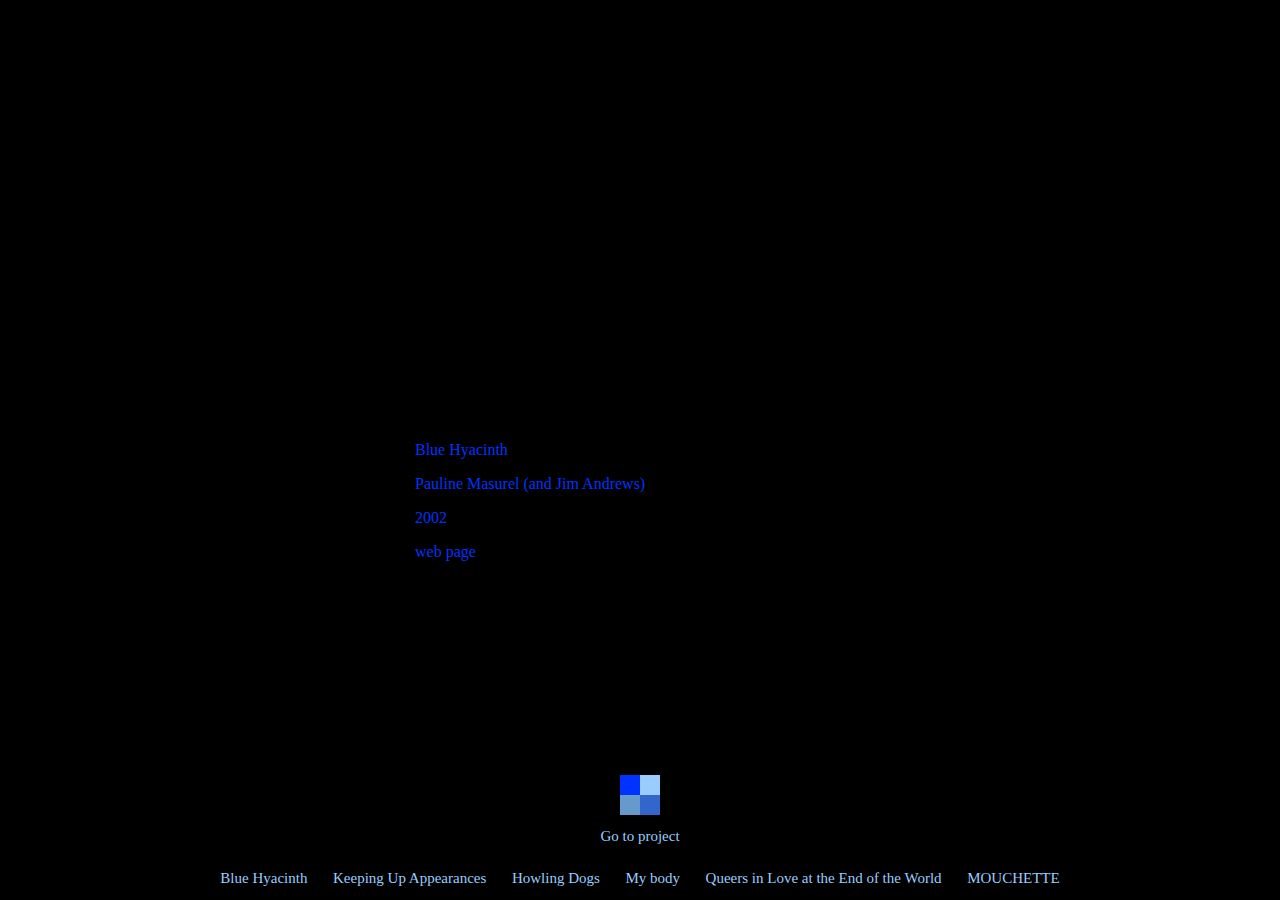
<file: bluehyacinth/index.html>
<!DOCTYPE html>
<html>

<head>
    <meta charset="UTF-8">
    <meta name="viewport" content="width=device-width, initial-scale=1, shrink-to-fit=no">
    <title>virtualDissent_hyper.txt - Blue Hyacinth</title>
    <META HTTP-EQUIV="Content-Type" CONTENT="text/html; charset=iso-8859-1">
    <META NAME="description" CONTENT="Blue Hyacinth is a JavaScript interactive poem.">
    <META NAME="keywords" CONTENT="Stir Fry, Pauline Masurel">
    <META NAME="AUTHOR" CONTENT="Jim Andrews, Pauline Masurel">

    <link rel="stylesheet" href="style.css">
</head>

<body>
    <div class="large-container">
        <div class="text-container">
            <div class="text-area" id="text1">
                <p>Blue Hyacinth</p>
                <p>Pauline Masurel (and Jim Andrews)</p>
                <p> 2002</p>
                <p>web page</p>
            </div>

            <div class="text-area" id="text2" style="display:none">
                <p> One of four poems in one of four shades of blue rests on a black background. Moving the mouse over the sentences mixes and remixes them. Hovering over any shade in the square at the bottom of the square shows each poem in full.</p>
                <p> Drawing upon the ideas of her Blue Hyacinth notebook (2001-2002), a six-month-long challenge to write about the flower every day, Masurel uses the Stir-Fry Texts framework to bring the audience into the creative process, allowing them
                    to create their own narrative plots and subplots. The focus is less on a cohesive story than on malleability, resulting in narratives that feel in between their first and last pages.</p>
            </div>

            <div class="text-area" id="text3" style="display:none">
                <p>
                    Pauline Masurel is a gardener and fiction writer based in the United Kingdom who focuses on short, episodic, and fragmented writing forms that manifest in out-of-the-way places. Solo and collaborative writings, in print, online, audio, and performative
                    mediums demonstrate an enjoyment of exploring marginal and novel spaces to create and distribute writing. While Masurel is currently taking a break from writing and performing, her written works can be found through unfurling.net.
                </p>

            </div>

            <div class="text-area" id="text4" style="display:none">
                <p> Jim Andrews is a writer, poet, programmer, visual and audio artist, and essayist. He publishes vispo.com, a synthesis of various interactive arts and media. In 1999, he started Stir Fry Texts, creating a new multimedia form, the stir fry,
                    which consists of a JavaScript code engine that manipulates pieces of HTML code to reconstruct text, image, or audio. In the process, the stir fry code provides the piece with a slightly defensive, unpredictable character that defines
                    its inevitably generative, experimental nature.
                </p>
            </div>
        </div>

        <div id="square-container">
            <table border="0" cellpadding="0" cellspacing="0">
                <tr valign="top" width="40" height="20">
                    <!-- square 1 -->
                    <td id="hover1" onmouseover="showThis()" width="20" height="20" bgcolor="#0033FF" align="center"> <a href="#"><span class="B">M</span></a></td>

                    <!-- square 2 -->
                    <td onmouseover="showThis2()" width="20" height="20" bgcolor="#99CCFF" align="center"> <a href="#"><span class="L">M</span></a>
                    </td>
                    <!--  -->
                </tr>
                <tr height="20">
                    <!-- square 3 -->
                    <td onmouseover="showThis3()" width="20" height="20" bgcolor="#6699CC" align="center">
                        <a href="#"><span class="U">M</span></a>
                    </td>

                    <td onmouseover="showThis4()" width="20" height="20" bgcolor="#3366CC" align="center">
                        <a href="#"><span class="E">M</span></a>
                    </td>
                </tr>
            </table>
        </div>

        <a class="project-link" id="current-project" style="display:block" href="http://vispo.com/StirFryTexts/bluehyacinth3.html#" target="_blank">Go to project</a>

        <footer>
            <a class="project-link" style="display:block" href="../bluehyacinth/index.html">Blue Hyacinth</a>
            <a class="project-link" style="display:block" href="../keeping_up_appearances/index.html">Keeping Up Appearances</a>
            <a class="project-link" style="display:block" href="../howling_dogs/index.html">Howling Dogs</a>
            <a class="project-link" style="display:block" href="../mybody/index.html">My body</a>
            <a class="project-link" style="display:block" href="../queers/index.html">Queers in Love at the End of the World</a>
            <a class="project-link" style="display:block" href="../mouchette/index.html">MOUCHETTE</a>
        </footer>
    </div>
    <script src="script.js"></script>
</body>

</html>
</file>
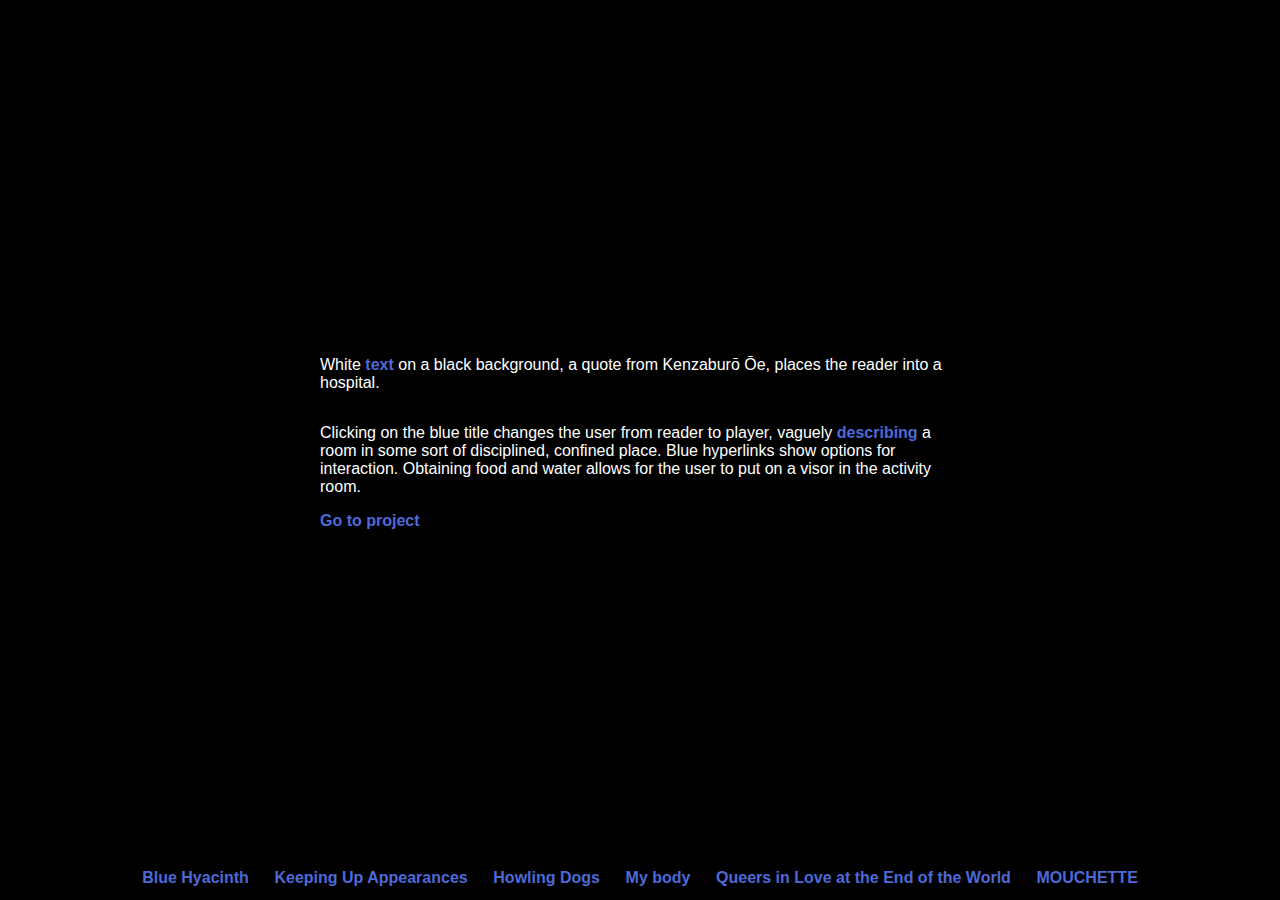
<file: howling_dogs/index.html>
<!DOCTYPE html>
<html>

<head>
    <meta charset="UTF-8">
    <meta name="viewport" content="width=device-width, initial-scale=1, shrink-to-fit=no">
    <title>virtualDissent_hyper.txt - Howling Dogs</title>
    <link rel="stylesheet" href="style.css">
</head>

<body>
    <div class="large-container">
        <div class="text-container">
            <p> White <a href="about.html">text</a> on a black background, a quote from Kenzaburō Ōe, places the reader into a hospital. </p>
            <p>Clicking on the blue title changes the user from reader to player, vaguely <a href="description.html">describing</a> a room in some sort of disciplined, confined place. Blue hyperlinks show options for interaction. Obtaining food and water
                allows for the user to put on a visor in the activity room. </p>
            <a href="http://slimedaughter.com/games/twine/howlingdogs/" target="_blank">Go to project</a>
        </div>
        <footer>
            <a class="project-link" style="display:block" href="../bluehyacinth/index.html">Blue Hyacinth</a>
            <a class="project-link" style="display:block" href="../keeping_up_appearances/index.html">Keeping Up Appearances</a>
            <a class="project-link" style="display:block" href="../howling_dogs/index.html">Howling Dogs</a>
            <a class="project-link" style="display:block" href="../mybody/index.html">My body</a>
            <a class="project-link" style="display:block" href="../queers/index.html">Queers in Love at the End of the World</a>
            <a class="project-link" style="display:block" href="../mouchette/index.html">MOUCHETTE</a>
        </footer>
    </div>
</body>

</html>
</file>
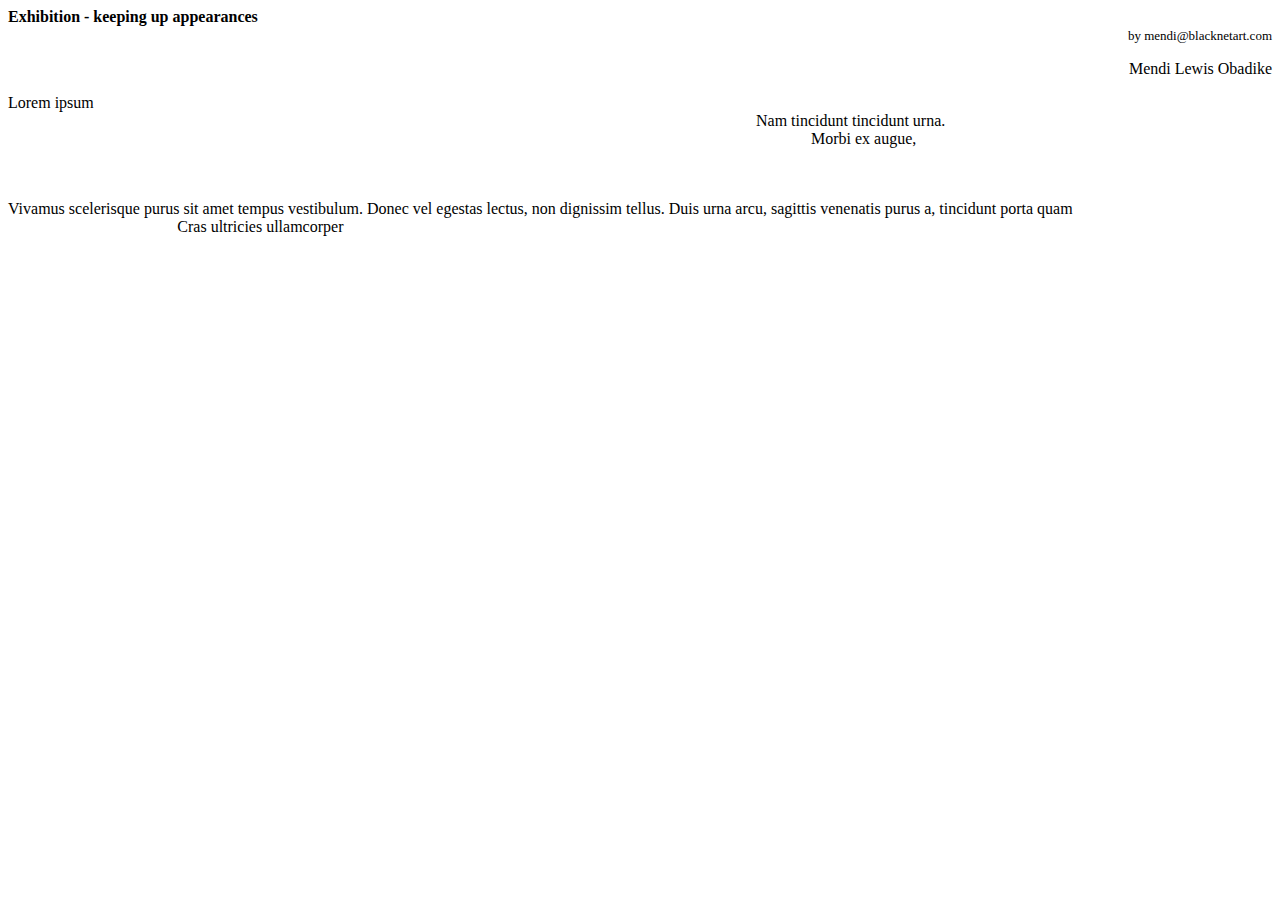
<file: Keeping up appearances/index.html>
<!DOCTYPE html>

<head>
    <title>Exhibition - Keeping Up Appearances</title>
    <meta charset="utf-8">
    <meta name="viewport" content="width=device-width, initial-scale=1.0">
    <link rel="stylesheet" href="style.css">
</head>

<BODY FONT FACE="Times New Roman,Times" BGcolor=white font color=black link=white alink=pink vlink=white>
    <B>Exhibition - keeping up appearances</B>
    <DIV ALIGN=right>
        <FONT SIZE=-1 COLOR="#000000">
            by mendi@blacknetart.com</a>
            <P>
                <A HREF="mailto:mendi@blacknetart.com">
                    <FONT SIZE="3" COLOR="#000000">Mendi Lewis Obadike
                        <BR>
                    </font>
                </a>

        </FONT>
    </DIV>
    <TT></TT>
    <P>
        Lorem ipsum
        <A HREF="#">dolor sit amet, consectetur adipiscing elit. Integer iaculis enim vel nunc imperdiet fermentum. Sed sit amet efficitur erat, id pharetra nulla. Donec et iaculis ligula, vel dictum enim. Aliquam sapien sem, efficitur a nunc ut, sollicitudin ornare odio. Aenean sagittis nibh condimentum sapien eleifend, </A>Nam tincidunt tincidunt urna.
        <A HREF="#">Nulla non urna porta, ultricies leo at, accumsan eros. Aenean non massa nulla. Mauris et cursus neque, ut vestibulum nibh. Mauris et purus nec ante semper venenatis. Fusce
        </A>Morbi ex augue,
        <A HREF="#">luctus dignissim urna sit amet, ultricies tincidunt ligula. Duis porta lorem a vehicula venenatis. Donec et augue ut velit tincidunt mattis Sed efficitur eros eu nunc ultrices, vitae fermentum lorem elementum. Maecenas tristique, sem quis egestas ultrices, orci velit ultrices magna,</A>
    </p>
    <p>
        Vivamus scelerisque purus sit amet tempus vestibulum. Donec vel egestas lectus, non dignissim tellus. Duis urna arcu, sagittis venenatis purus a, tincidunt porta quam
        <A HREF="#">Aliquam elementum imperdiet leo quis facilisis</A>Cras ultricies ullamcorper
        <A HREF="#">elementum. Sed nec eleifend nulla. Duis lobortis eros felis, sit amet porttitor augue venenatis at. Proin ultricies lobortis velit sed pellentesque. Donec nibh eros, ultricies et quam id, dictum porta erat. Ut sagittis quam quis risus ullamcorper aliquet. </A>
    </p>
</body>
</file>
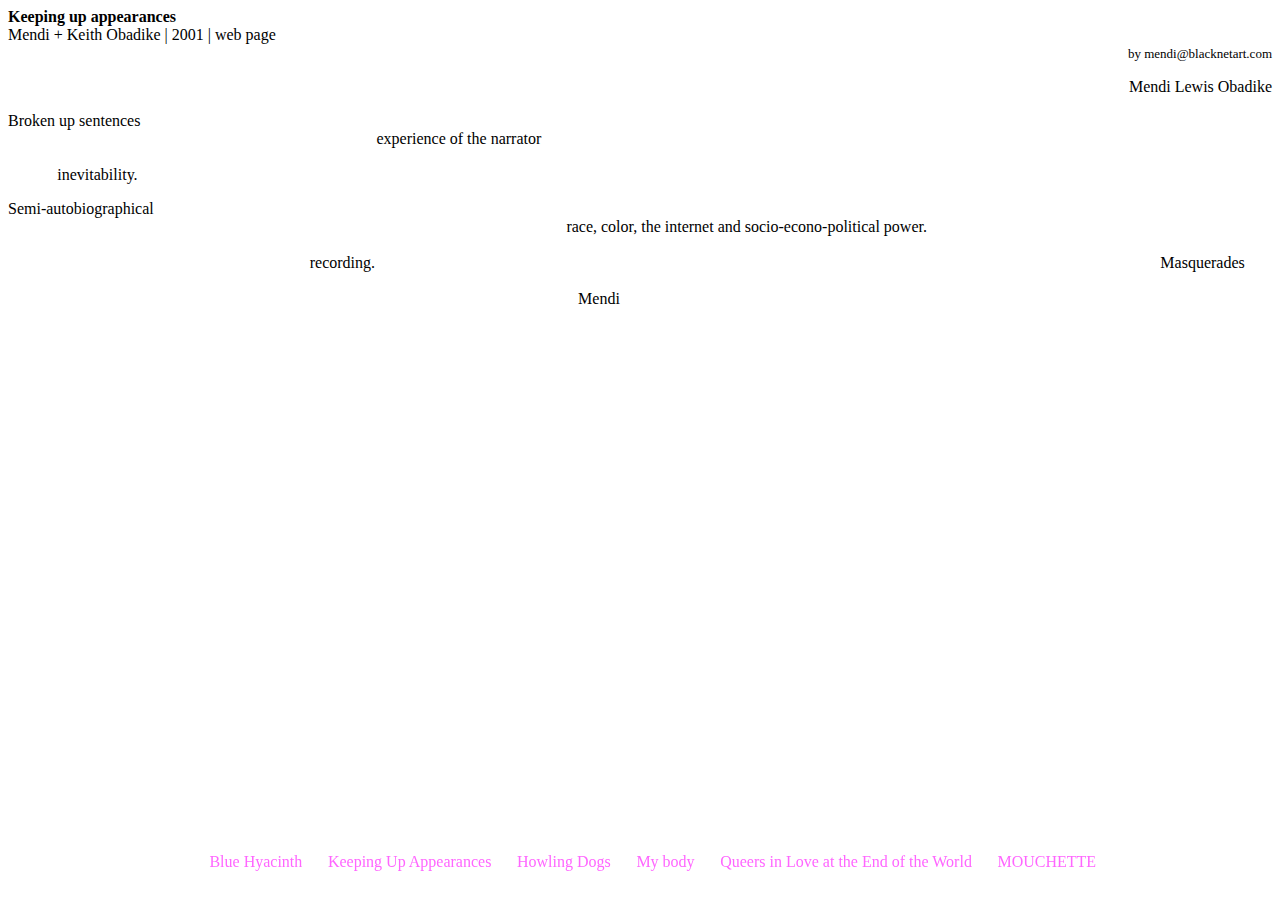
<file: keeping_up_appearances/index.html>
<!DOCTYPE html>

<head>
    <title>virtualDissent_hyper.txt - Keeping Up Appearances</title>
    <meta charset="utf-8">
    <meta name="viewport" content="width=device-width, initial-scale=1.0">
    <link rel="stylesheet" href="style.css">
</head>

<BODY FONT FACE="Times New Roman,Times" BGcolor=white font color=black link=white alink=pink vlink=white>
    <B>Keeping up appearances</B><br> Mendi + Keith Obadike | 2001 | web page
    <DIV ALIGN=right>
        <FONT SIZE=-1 COLOR="#000000">
            by mendi@blacknetart.com</a>
            <P>
                <A HREF="mailto:mendi@blacknetart.com">
                    <FONT SIZE="3" COLOR="#000000">Mendi Lewis Obadike
                        <BR>
                    </font>
                </a>

        </FONT>
    </DIV>
    <TT></TT>
    <div class="container">
        <P>
            Broken up sentences
            <A target="_blank" HREF="http://archive.rhizome.org/artbase/2864/keepingupappearances.html">in black text on a white background describe a relationship between a young woman and a mentor. As the mouse hovers over the areas between the black text, lavender text fills in the gaps. This text reveals the otherwise-obscured</a> experience of the narrator
            <A target="_blank" HREF="http://archive.rhizome.org/artbase/2864/keepingupappearances.html">, the subtext of interaction, of her feeling pressured by the sexually predatory mentor. It conveys the often-silenced voices of women, showing what is obscured by the gendered norms of interaction and the public narratives of female roles. The user cannot interact to change the narrative, signifying its current</A> inevitability.
        </p>
        <p>
            Semi-autobiographical
            <A target="_blank" HREF="http://archive.rhizome.org/artbase/2864/keepingupappearances.html">l, this piece emerged as part of a series of Mendi + Keith’s works called Black.Net.Art Actions, which also included Blackness for Sale (2001), The Interaction of Coloreds (2002), and The Pink of Stealth (2003). These pieces explored the relationship between</A>race, color, the internet and socio-econo-political power.
            <A target="_blank" HREF="http://archive.rhizome.org/artbase/2864/keepingupappearances.html">Aside from net art, Mendi + Keith, a married Igno Nigerian American artistic duo, have primarily worked on sound and intermedia art, interrogating American culture, especially its racial foundations and expressions, and exploring issues of identity through performance, installation, and </A> recording.
            <A target="_blank" HREF="http://archive.rhizome.org/artbase/2864/keepingupappearances.html">Their ongoing series include American Suites (2006), Praise Songs & Installations (2000), Numbers Series (2015), Opera</A> Masquerades
            <A target="_blank" HREF="http://archive.rhizome.org/artbase/2864/keepingupappearances.html"> (2015), Spirituals (2016), and NavWrks (2017). Each has also authored numerous publications on their work. Kieth Obadike currently works as a professor in the College of Arts and Communications at William Paterson University and as digital media editor at Obsidian. </a>Mendi
            <A target="_blank" HREF="http://archive.rhizome.org/artbase/2864/keepingupappearances.html">Obadike works as associate professor in the Department of Humanities and Media Studies at Pratt Institute. Both are art advisors to the times Square Alliance and The Vera List Center for Art and Politics. </A>
        </p>
    </div>
    <footer id="footer">
        <a class="project-link" style="display:block" href="../bluehyacinth/index.html">Blue Hyacinth</a>
        <a class="project-link" style="display:block" href="../keeping_up_appearances/index.html">Keeping Up Appearances</a>
        <a class="project-link" style="display:block" href="../howling_dogs/index.html">Howling Dogs</a>
        <a class="project-link" style="display:block" href="../mybody/index.html">My body</a>
        <a class="project-link" style="display:block" href="../queers/index.html">Queers in Love at the End of the World</a>
        <a class="project-link" style="display:block" href="../mouchette/index.html">MOUCHETTE</a>
    </footer>
</body>
</file>
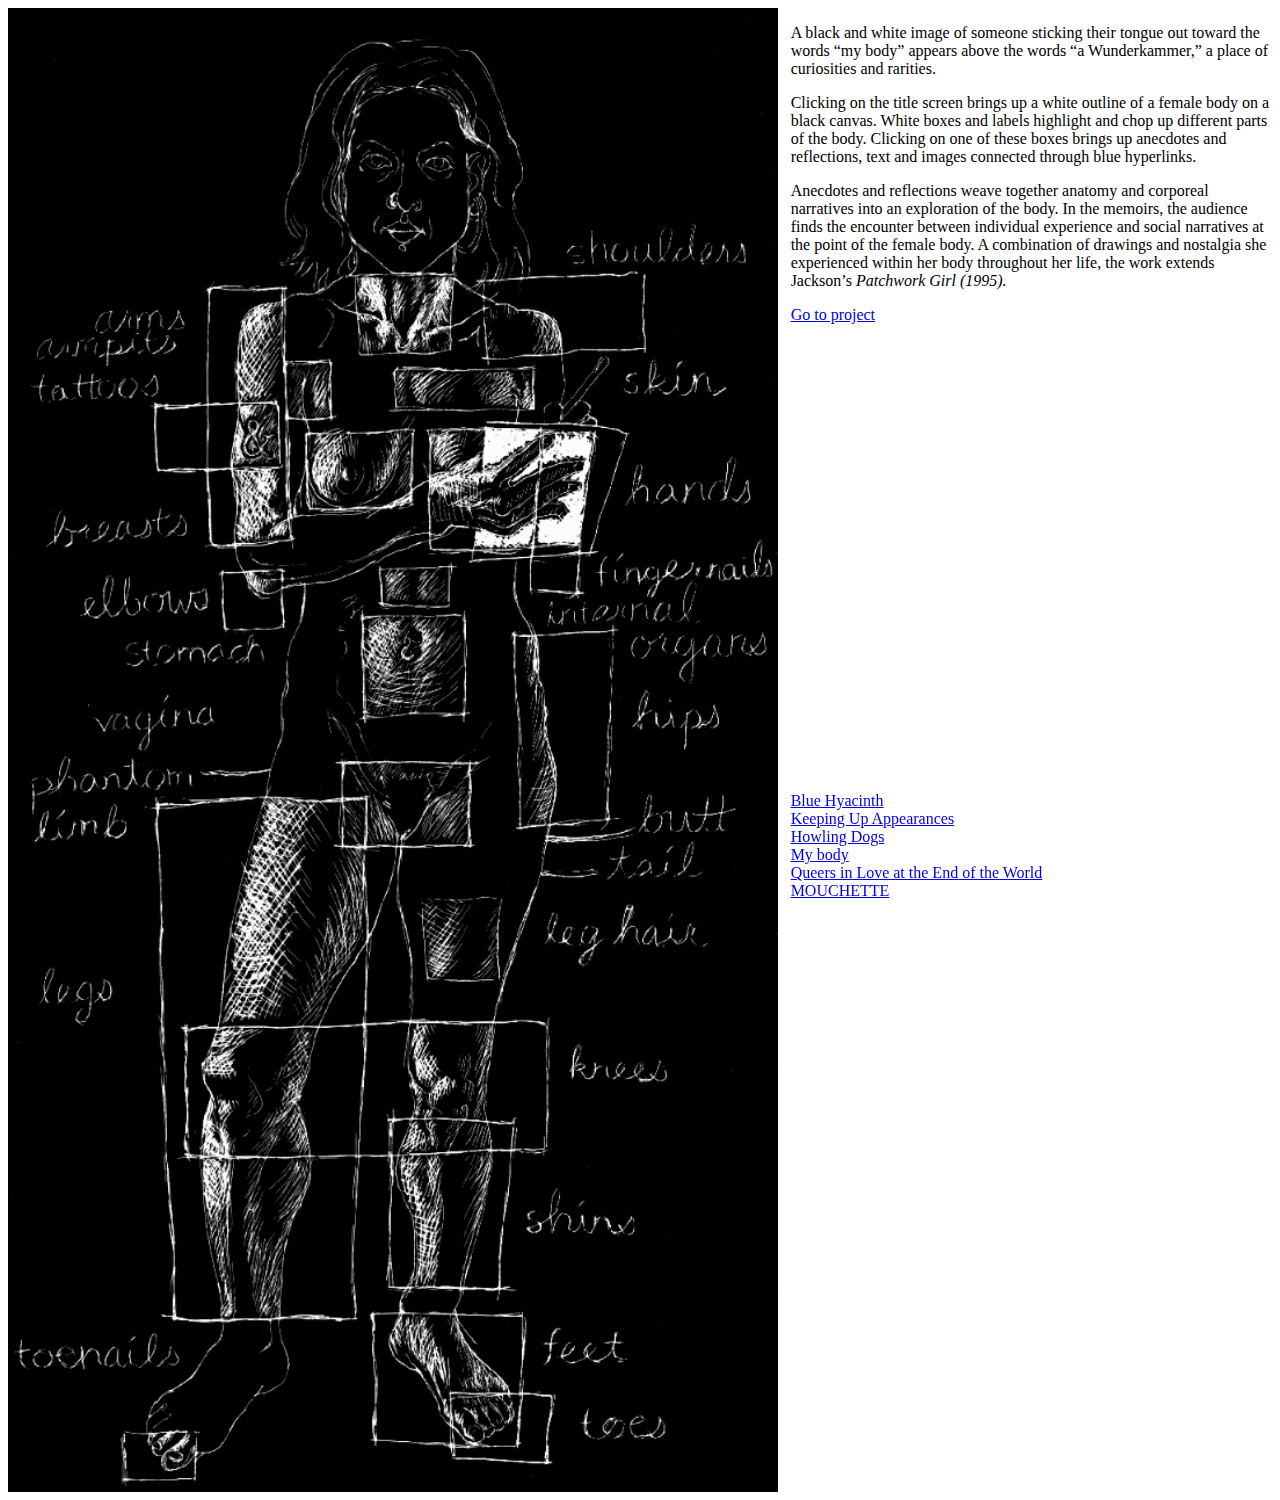
<file: mybody/index.html>
<!DOCTYPE html PUBLIC "-//W3C//DTD XHTML 1.0 Transitional//EN"
    "http://www.w3.org/TR/xhtml1/DTD/xhtml1-transitional.dtd">
<html xmlns="http://www.w3.org/1999/xhtml">

<head>
    <title>virtualDissent_hyper.txt - My Body</title>
    <!-- <meta http-equiv="content-type" content="text/html; charset=iso-8859-1" /> -->
    <meta charset="utf-8">
    <link rel="stylesheet" href="style.css">
</head>

<body bgcolor="#FFFFFF">
    <div class="large-container">
        <img src="whole_body.gif" width="770" height="1484" usemap="#body" border="0" /> <map name="body" id="body">
        <area onmouseover="showThis()" shape="rect" coords="332,28,467,85"/>
        <area shape="rect" coords="276,356,323,412" href="armpits.html" />
        <area onmouseover="showThis2()" shape="rect" coords="201,280,276,395"/>
        <area onmouseover="showThis3()" shape="rect" coords="197,462,281,535"/>
        <area onmouseover="showThis()"shape="rect" coords="333,86,470,121"/>
        <area onmouseover="showThis2()"shape="rect" coords="296,425,403,496"/>
        <area onmouseover="showThis3()"shape="rect" coords="621,772,732,831" />
        <area onmouseover="showThis()"shape="rect" coords="72,294,180,326"/>
        <area onmouseover="showThis2()"shape="rect" coords="23,326,175,356" />
        <area onmouseover="showThis3()"shape="rect" coords="36,504,188,545"  />
        <area onmouseover="showThis()"shape="rect" coords="456,145,481,210"  />
        <area onmouseover="showThis2()"shape="rect" coords="72,559,278,621"  />
        <area onmouseover="showThis3()"shape="rect" coords="341,125,456,142"  />
        <area onmouseover="showThis()"shape="rect" coords="343,144,455,152"/>
        <area onmouseover="showThis2()"shape="rect" coords="346,154,450,166" />
        <area onmouseover="showThis3()"shape="rect" coords="359,1310,618,1385"  />
        <area onmouseover="showThis()"shape="rect" coords="588,551,763,579"  />
        <area onmouseover="showThis2()"shape="rect" coords="529,422,572,538" />
        <area shape="rect" coords="615,454,746,500"/>
        <area onmouseover="showThis()"shape="rect" coords="421,422,528,543"/>
        <area onmouseover="showThis2()"shape="rect" coords="618,679,723,732"/>
        <area onmouseover="showThis3()"shape="rect" coords="507,628,601,816"/>
        <area onmouseover="showThis()"shape="rect" coords="528,900,700,956"/>
        <area onmouseover="showThis2()"shape="rect" coords="413,894,492,972" />
        <area onmouseover="showThis3()"shape="rect" coords="367,210,421,235" />
        <area onmouseover="showThis()"shape="rect" coords="378,176,417,207"  />
        <area onmouseover="showThis2()"shape="rect" coords="510,1183,630,1237" />
        <area onmouseover="showThis3()"shape="rect" coords="380,1117,496,1283" />
        <area onmouseover="showThis3()"shape="rect" coords="163,1148,343,1309" />
        <area onmouseover="showThis()"shape="rect" coords="150,800,229,836"  />
        <area onmouseover="showThis2()"shape="rect" coords="150,800,360,995"  />
        <area onmouseover="showThis3()"shape="rect" coords="24,953,131,1005"  />
        <area onmouseover="showThis()"shape="rect" coords="550,217,743,263"  />
        <area onmouseover="showThis2()"shape="rect" coords="470,272,633,346"  />
        <area onmouseover="showThis3()"shape="rect" coords="347,268,443,345"  />
        <area onmouseover="showThis()"shape="rect" coords="387,360,526,404"  />
        <area onmouseover="showThis2()"shape="rect" coords="148,399,269,459"  />
        <area onmouseover="showThis3()"shape="rect" coords="373,561,442,601"  />
        <area onmouseover="showThis()"shape="rect" coords="550,1032,669,1095" />
        <area onmouseover="showThis2()"shape="rect" coords="359,1019,538,1111" />
        <area onmouseover="showThis3()"shape="rect" coords="174,1018,345,1145" />
        <area onmouseover="showThis()"shape="rect" coords="336,756,464,833"  />
        <area onmouseover="showThis2()"shape="rect" coords="69,684,209,726"  />
        <area onmouseover="showThis3()"shape="rect" coords="107,624,262,663" />
        <area onmouseover="showThis()"shape="rect" coords="351,609,457,706" />
        <area onmouseover="showThis2()"shape="rect" coords="446,1392,538,1450" />
        <area onmouseover="showThis()"shape="rect" coords="570,1394,659,1441" />
        <area onmouseover="showThis3()"shape="rect" coords="112,1426,189,1466" />
        <area onmouseover="showThis()"shape="rect" coords="25,1326,169,1358"  />
        <area onmouseover="showThis()"shape="default" />
    </map>

        <div class="text-container">
            <div id="text1">
                <p> A black and white image of someone sticking their tongue out toward the words “my body” appears above the words “a Wunderkammer,” a place of curiosities and rarities. </p>
                <p>Clicking on the title screen brings up a white outline of a female body on a black canvas. White boxes and labels highlight and chop up different parts of the body. Clicking on one of these boxes brings up anecdotes and reflections, text
                    and images connected through blue hyperlinks. </p>
                <p>Anecdotes and reflections weave together anatomy and corporeal narratives into an exploration of the body. In the memoirs, the audience finds the encounter between individual experience and social narratives at the point of the female
                    body. A combination of drawings and nostalgia she experienced within her body throughout her life, the work extends Jackson’s <i>Patchwork Girl (1995).</i> </p>
            </div>
            <div id="text2" style="display:none">
                <p> Shelly Jackson | 1997 | hypertext </p>
            </div>
            <div id="text3" style="display:none">
                <p>Shelly Jackson was born in the Philippines, but grew up in Berkeley California. Jackson grew up immersed in fiction through her parent’s bookshop, and her love of drawing the human form and narrative storytelling inspired her first hypertext
                    work Patchwork Girl (1995), which is heavily regarded as a “groundbreaking work of hyperfiction.”</p>
                <p> Shelly continued with hypertexts works such as <i>My Body (1997)</i> and <i>The Doll Games (2001)</i> all in an effort to give her audiences an open exploration of the worlds she creates. Something which she describes cannot be achieved
                    through a traditional, printed text medium, but rather through the flexibility of link navigation through her narratives. She currently teaches in the graduate writing program in the New School in New York and at the European Graduate
                    School in Saas-Fee.

                </p>

            </div>
            <a class="project-link" id="current-project" style="display:block" href="http://www.altx.com/thebody/body.html" target="_blank">Go to project</a>
            <br>
            <footer>
                <a class="project-link" style="display:block" href="../bluehyacinth/index.html">Blue Hyacinth</a>
                <a class="project-link" style="display:block" href="../keeping_up_appearances/index.html">Keeping Up Appearances</a>
                <a class="project-link" style="display:block" href="../howling_dogs/index.html">Howling Dogs</a>
                <a class="project-link" style="display:block" href="../mybody/index.html">My body</a>
                <a class="project-link" style="display:block" href="../queers/index.html">Queers in Love at the End of the World</a>
                <a class="project-link" style="display:block" href="../mouchette/index.html">MOUCHETTE</a>
            </footer>

        </div>

    </div>
    <script src="script.js"></script>
</body>

</html>
</file>
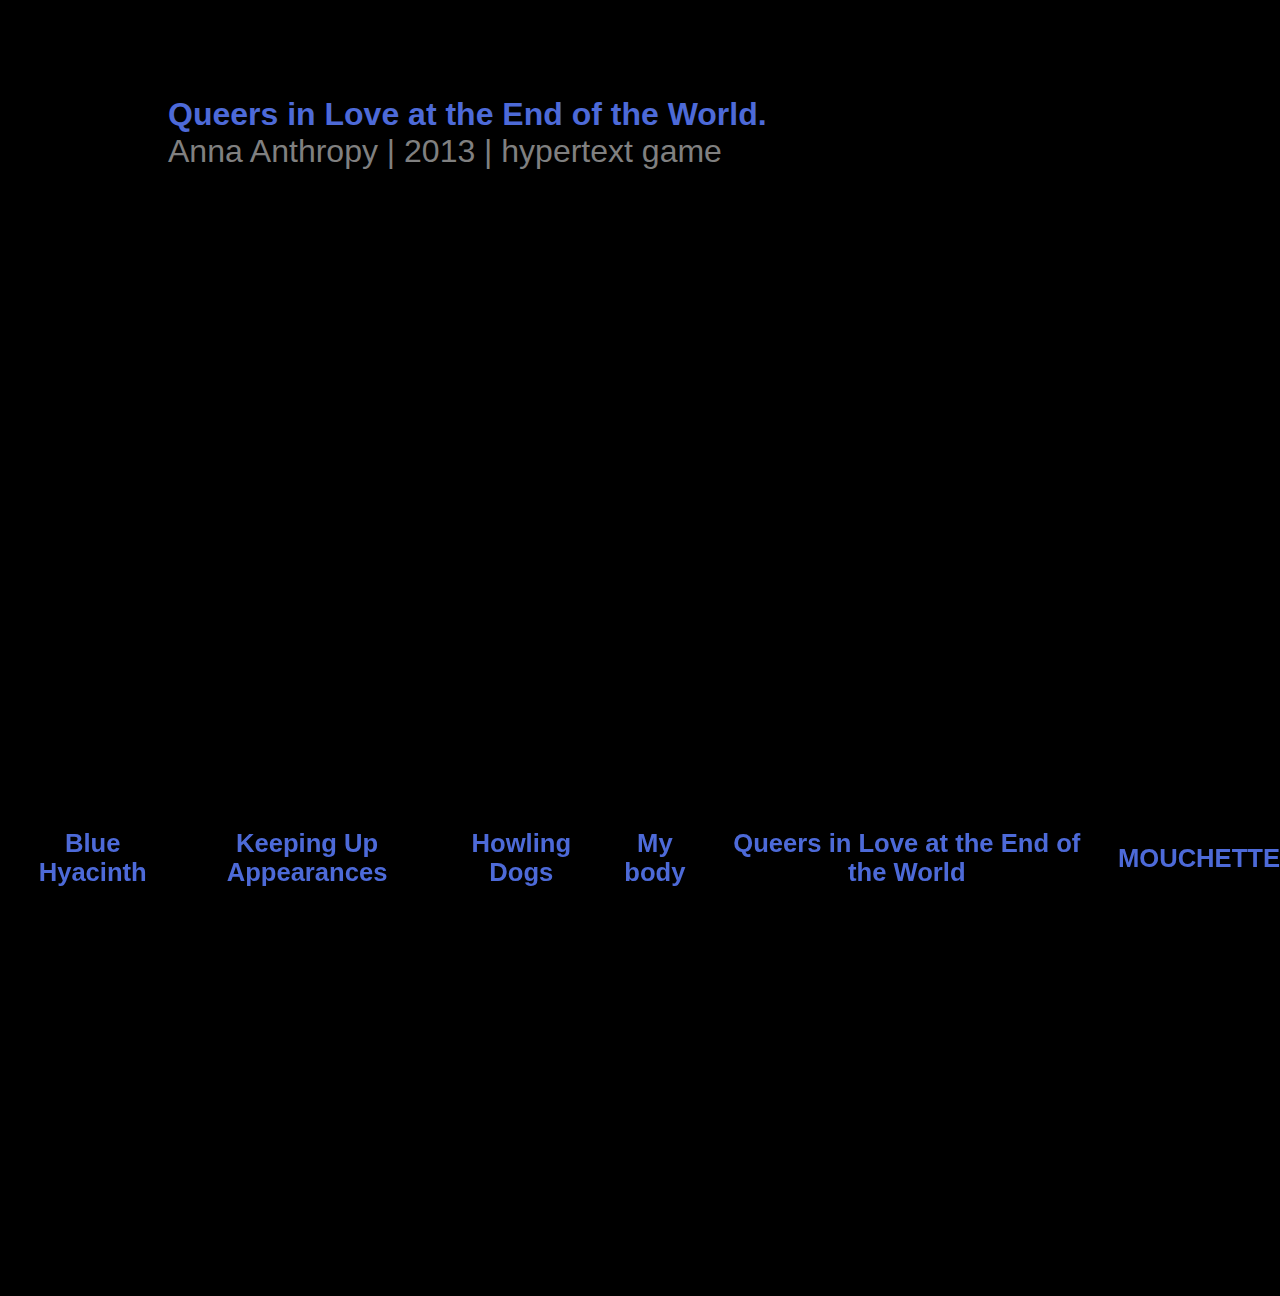
<file: queers/index.html>
<!DOCTYPE html>

<head>
    <title>virtualDissent_hyper.txt - Queers in Love</title>
    <meta charset="utf-8">
    <meta name="viewport" content="width=device-width, initial-scale=1.0">
    <link rel="stylesheet" href="style.css">
</head>

<body>
    <div class="container">
        <a class="start">Queers in Love at the End of the World.</a>
        <div class='credits'>Anna Anthropy | 2013 | hypertext game</div>
        <div class="second">
            <p>
                After clicking the blue link to start the game, a ten-second timer starts to count down to the end of an intimate narrative. The length of the narrative is determined by the speed with which the user can understand the contents of the grey-text paragraphs,
                choose their responses from the links provided, and click the links. When the timer reaches zero, the game ends, and the player is left with whatever fleeting intimacy they could find. A game competition, Ludum Dare, with a theme of “ten
                seconds,” inspired the work built with Twine.
            </p>
            <p>
                In what might be redundantly described as its queering of love, queers in love at the end of the world allows each user to explore a variety of experiences of love. Its narratives lean into each way to love while allowing the time pressure to leave room
                only for the user’s perspective. Thus, over each iteration of the game, the user has the opportunity to think about and perhaps expand the way they want to love. It is through this space for subjectivity and oscillation between ultimatum
                and forgiveness, that this piece playfully disrupts what a love act must be. The artist Anna Anthropy is a transgender video game developer whose works focus on queer narratives. One of her main video game mediums are RPGs which range
                in categories from anime, to fashion. Her works typically touch on relevant queer topics and tropes such as queer relationships ending in tragedy, or simply promoting other aspects in the queer community besides a homosexual male relationship.
                Anna Anthropy also likes to create puzzle games, some lesser known interactive fiction, and short writings or “zines” as she calls them.
                <a target="_blank" href="https://w.itch.io/end-of-the-world">Here</a> is the project
            </p>
        </div>

    </div>
    <footer id="footer">
        <a class="project-link" style="display:block" href="../bluehyacinth/index.html">Blue Hyacinth</a>
        <a class="project-link" style="display:block" href="../keeping_up_appearances/index.html">Keeping Up Appearances</a>
        <a class="project-link" style="display:block" href="../howling_dogs/index.html">Howling Dogs</a>
        <a class="project-link" style="display:block" href="../mybody/index.html">My body</a>
        <a class="project-link" style="display:block" href="../queers/index.html">Queers in Love at the End of the World</a>
        <a class="project-link" style="display:block" href="../mouchette/index.html">MOUCHETTE</a>
    </footer>
    <script src="scripts.js"></script>
</body>
</file>
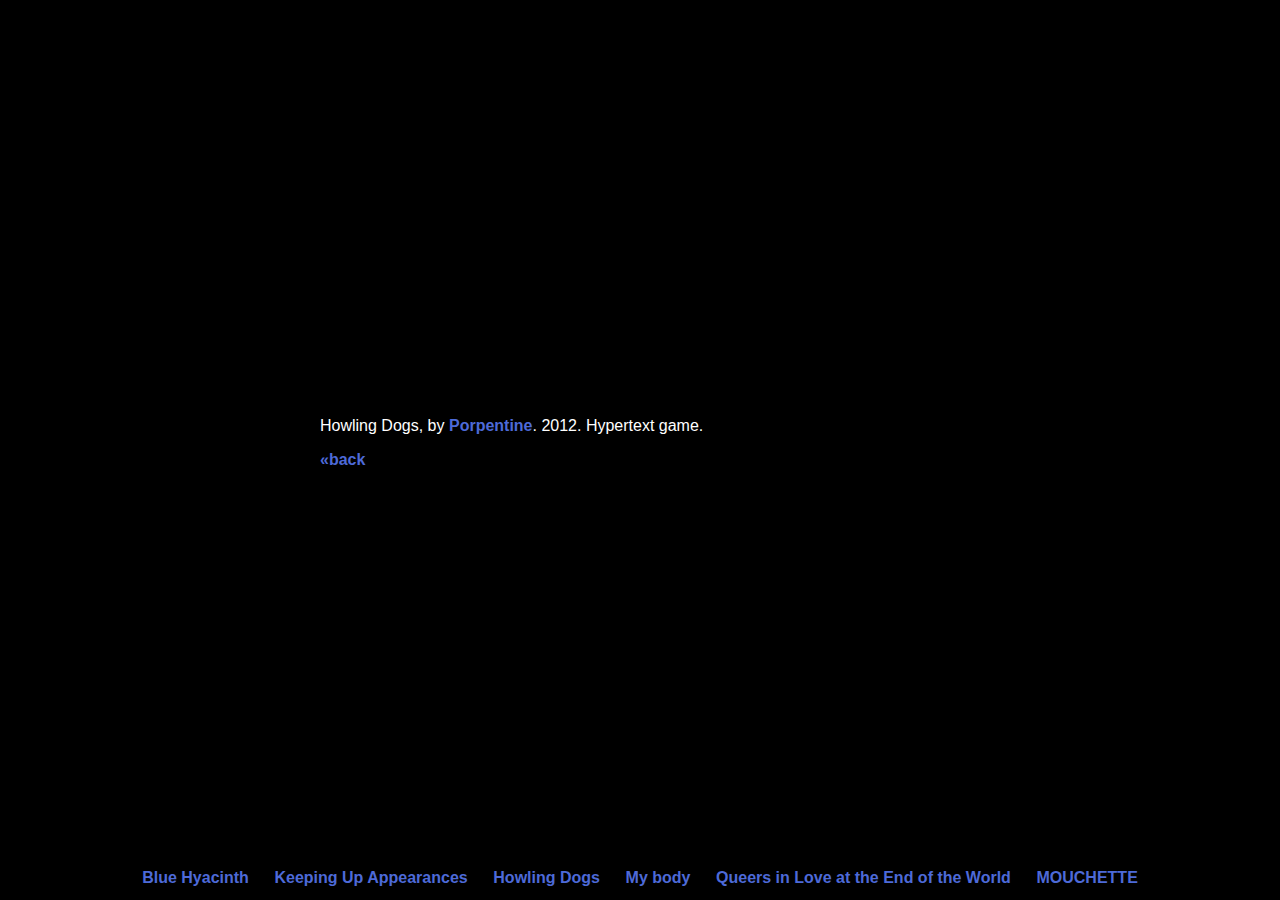
<file: howling_dogs/about.html>
<!DOCTYPE html>
<html>

<head>
    <meta charset="UTF-8">
    <meta name="viewport" content="width=device-width, initial-scale=1, shrink-to-fit=no">
    <title>virtualDissent_hyper.txt - Howling Dogs</title>
    <link rel="stylesheet" href="style.css">
</head>

<body>
    <div class="large-container">
        <div class="text-container">
            <p> Howling Dogs, by <a id="back" href="porpentine.html" style="text-align:left">Porpentine</a>. 2012. Hypertext game. </p>
            <a id="back" href="index.html" style="text-align:left">«back</a>

        </div>
        <footer>
            <a class="project-link" style="display:block" href="../bluehyacinth/index.html">Blue Hyacinth</a>
            <a class="project-link" style="display:block" href="../keeping_up_appearances/index.html">Keeping Up Appearances</a>
            <a class="project-link" style="display:block" href="../howling_dogs/index.html">Howling Dogs</a>
            <a class="project-link" style="display:block" href="../mybody/index.html">My body</a>
            <a class="project-link" style="display:block" href="../queers/index.html">Queers in Love at the End of the World</a>
            <a class="project-link" style="display:block" href="../mouchette/index.html">MOUCHETTE</a>
        </footer>
    </div>
</body>

</html>
</file>
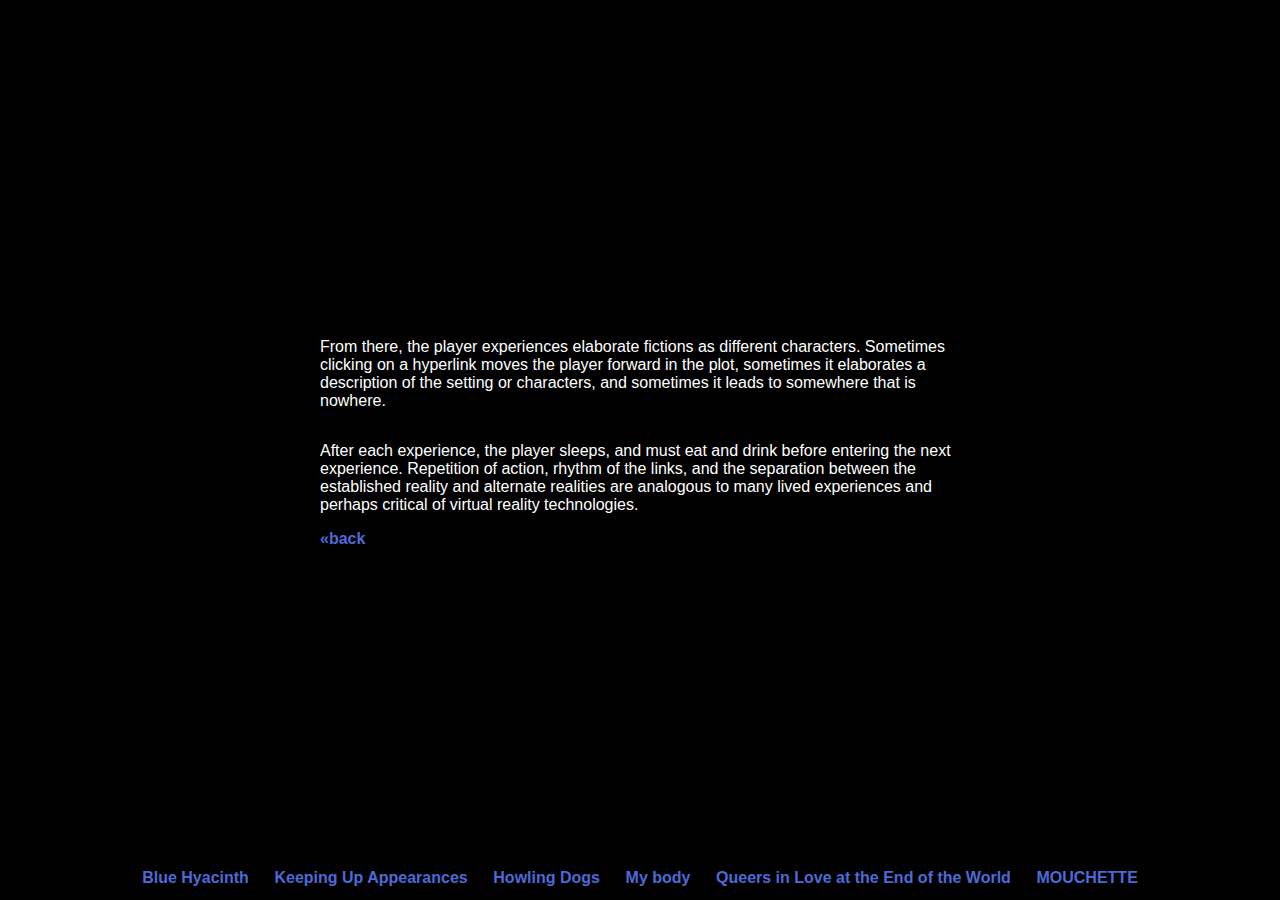
<file: howling_dogs/description.html>
<!DOCTYPE html>
<html>

<head>
    <meta charset="UTF-8">
    <meta name="viewport" content="width=device-width, initial-scale=1, shrink-to-fit=no">
    <title>howling dogs</title>
    <link rel="stylesheet" href="style.css">
</head>

<body>
    <div class="large-container">
        <div class="text-container">
            <p>
                From there, the player experiences elaborate fictions as different characters. Sometimes clicking on a hyperlink moves the player forward in the plot, sometimes it elaborates a description of the setting or characters, and sometimes it leads to somewhere
                that is nowhere.
            </p>
            <p>
                After each experience, the player sleeps, and must eat and drink before entering the next experience. Repetition of action, rhythm of the links, and the separation between the established reality and alternate realities are analogous to many lived experiences
                and perhaps critical of virtual reality technologies.
            </p>
            <a id="back" href="index.html" style="text-align:left">«back</a>
        </div>
        <footer>
            <a class="project-link" style="display:block" href="../bluehyacinth/index.html">Blue Hyacinth</a>
            <a class="project-link" style="display:block" href="../keeping_up_appearances/index.html">Keeping Up Appearances</a>
            <a class="project-link" style="display:block" href="../howling_dogs/index.html">Howling Dogs</a>
            <a class="project-link" style="display:block" href="../mybody/index.html">My body</a>
            <a class="project-link" style="display:block" href="../queers/index.html">Queers in Love at the End of the World</a>
            <a class="project-link" style="display:block" href="../mouchette/index.html">MOUCHETTE</a>
        </footer>
    </div>
</body>

</html>
</file>
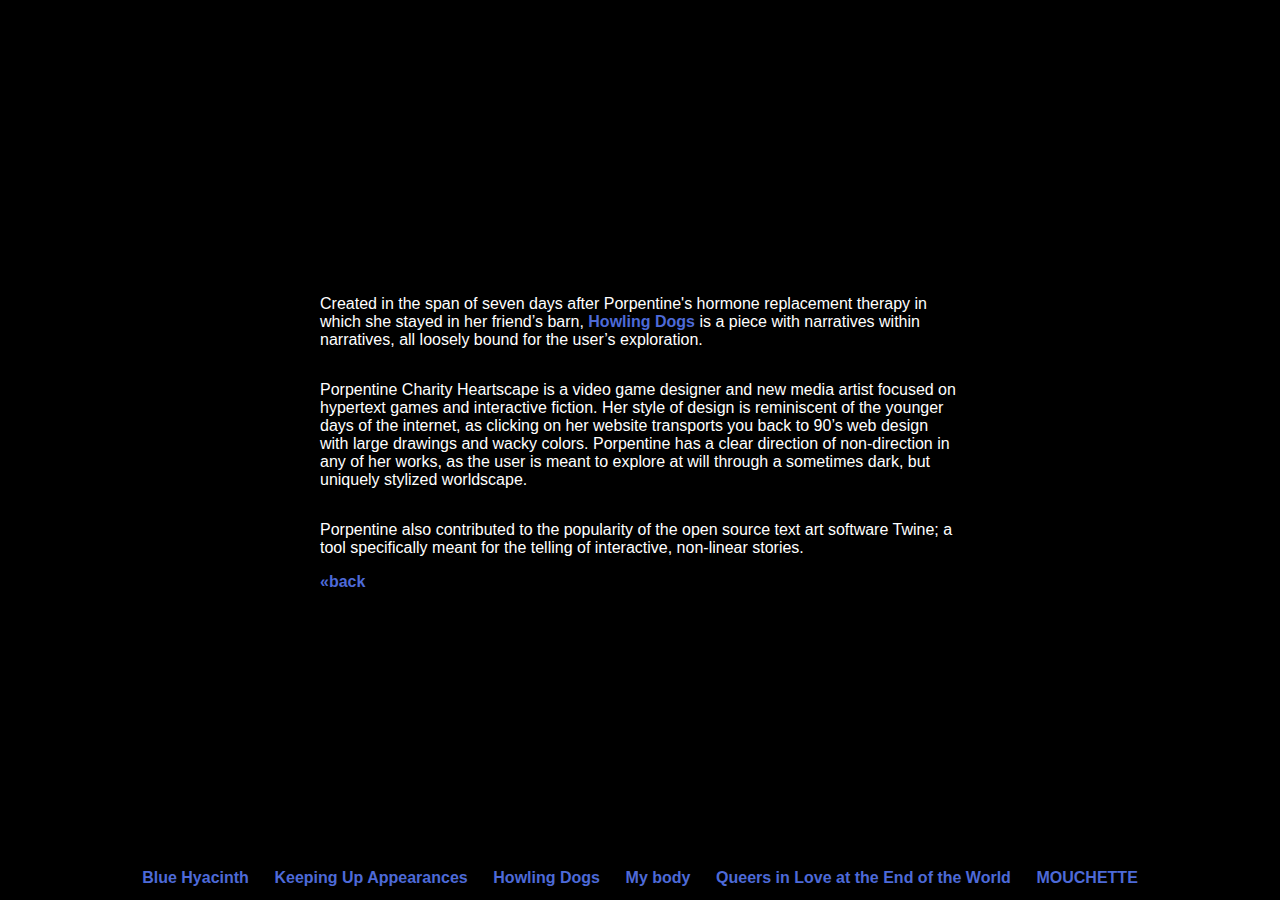
<file: howling_dogs/porpentine.html>
<!DOCTYPE html>
<html>

<head>
    <meta charset="UTF-8">
    <meta name="viewport" content="width=device-width, initial-scale=1, shrink-to-fit=no">
    <title>virtualDissent_hyper.txt - Howling Dogs</title>
    <link rel="stylesheet" href="style.css">
</head>

<body>
    <div class="large-container">
        <div class="text-container">
            <p>Created in the span of seven days after Porpentine's hormone replacement therapy in which she stayed in her friend’s barn, <a href="index.html">Howling Dogs</a> is a piece with narratives within narratives, all loosely bound for the user’s
                exploration.
            </p>

            <p> Porpentine Charity Heartscape is a video game designer and new media artist focused on hypertext games and interactive fiction. Her style of design is reminiscent of the younger days of the internet, as clicking on her website transports you
                back to 90’s web design with large drawings and wacky colors. Porpentine has a clear direction of non-direction in any of her works, as the user is meant to explore at will through a sometimes dark, but uniquely stylized worldscape. </p>
            <p>Porpentine also contributed to the popularity of the open source text art software Twine; a tool specifically meant for the telling of interactive, non-linear stories. </p>
            <a id="back" href="index.html" style="text-align:left">«back</a>

        </div>
        <footer>
            <a class="project-link" style="display:block" href="../bluehyacinth/index.html">Blue Hyacinth</a>
            <a class="project-link" style="display:block" href="../keeping_up_appearances/index.html">Keeping Up Appearances</a>
            <a class="project-link" style="display:block" href="../howling_dogs/index.html">Howling Dogs</a>
            <a class="project-link" style="display:block" href="../mybody/index.html">My body</a>
            <a class="project-link" style="display:block" href="../queers/index.html">Queers in Love at the End of the World</a>
            <a class="project-link" style="display:block" href="../mouchette/index.html">MOUCHETTE</a>
        </footer>
    </div>
</body>

</html>
</file>
<file: bluehyacinth/style.css>
/* colors: light: 99CCFF E1E1E1 Dark Blue:0033FF semi light: 6699CC semi dark: 3366CC */

body, html{
    margin:0;
    width:100%;
	  height: 100vh;
    background-color:black;
    font-family: "Times New Roman", Times, serif
}

a{
  text-decoration:none;
  display:none;
}

.large-container{
    display:flex;
    align-items:center;
    justify-content:center;
    flex-direction:column;
    height:100%;
    /* background-color:blue; */
}

.text-container{
  display:flex;
  align-items:center;
  justify-content:flex-end;
  flex-direction:column;
  flex-grow:1;
}

.text-area{
  height:350px;
  width:450px;
  /* background-color:gray; */
}

#text1{
  color:#0033FF;
}

#text2{
  color:#99CCFF;
}

#text3{
  color:#6699CC;
}

#text4{
  color:#3366CC;
}

#square-container{
  /* margin-top:3%; */
  margin-bottom:1%;
}

.project-link{
  color:#99CCFF;
  font-size:15px;
  margin-left:1%;
  margin-right:1%;
}

#current-project{
  margin-top:0;
  margin-bottom:2%;
}

footer{
  width:100%;
  display:flex;
  flex-direction:row;
  align-items:center;
  justify-content:center;
  margin-bottom:1%;
}
</file>
<file: howling_dogs/style.css>
body{
  margin:0;
  height: 100vh;
  background-color:black;
  color:#fff;
  font-family: Verdana,sans-serif;
  font-size:1em;
}

.large-container{
    display:flex;
    align-items:center;
    justify-content:center;
    flex-direction:column;
    height:100%;
    /* background-color:blue; */
}

.text-container{
  display:flex;
  align-items:flex-start;
  justify-content:center;
  flex-direction:column;
  width:50%;
  text-align:left;
  flex-grow:1;
}

a{
  font-weight:bold;
  color:#4d6ad8;
  text-decoration:none;
}

a:hover{
  color:#8ea6ff;
}

#back{
  text-align:left;
}

footer{
  width:100%;
  display:flex;
  flex-direction:row;
  align-items:center;
  justify-content:center;
  margin-bottom:1%;
}

.project-link{
  margin-left:1%;
  margin-right:1%;
}
</file>
<file: Keeping up appearances/style.css>
body {
    font-family: 'Times New Roman', Times, serif;
}

A:link {
    text-decoration: none;
    color: #FFFFFF;
}

A:visited {
    text-decoration: none;
    color: #FFFFFF;
}

A:active {
    text-decoration: none;
    color: #FFFFFF
}

A:hover {
    text-decoration: none;
    color: #FF66FF
}
</file>
<file: keeping_up_appearances/style.css>
body {
    font-family: 'Times New Roman', Times, serif;
    margin-bottom: 50px;
    /* background-color: green; */
}

A:link {
    text-decoration: none;
    color: #FFFFFF;
}

A:visited {
    text-decoration: none;
    color: #FFFFFF;
}

A:active {
    text-decoration: none;
    color: #FFFFFF
}

A:hover {
    text-decoration: none;
    color: #FF66FF;
}

#footer {
    width: 100%;
    display: flex;
    justify-content: space-between;
    flex-direction: row;
    align-items: center;
    justify-content: center;
    margin-bottom: 1%;
    margin-left: 1%;
    margin-right: 1%;
    position: fixed;
    height: 50px;
    bottom: 0px;
    left: 0px;
    right: 0px;
}

.project-link {
    color: #FF66FF !important;
    margin-left: 1%;
    margin-right: 1%;
    /* font-size: 1.2em; */
}
</file>
<file: mybody/style.css>
body {
        color: black;
        font-size: 1em;
    }
    
    .large-container {
        display: flex;
        align-items: flex-start;
        flex-direction: row;
        height: 100%;
    }
    
    .text-container {
        width: 50%;
        margin-left: 1%;
    }
    
    footer {
        position: fixed;
        bottom: 0px;
    }
</file>
<file: queers/style.css>
body {
    background-color: black;
    font-family: Arial;
    /* font-weight: bold; */
    text-decoration: none;
    color: grey;
    font-size: 200%;
}

.container {
    margin: 3em 10% 5% 5em;
}

.second {
    visibility: hidden;
}

a {
    color: #4d6ad8;
    text-decoration: none;
    cursor: pointer;
    font-weight: bold;
}

a:hover {
    color: #8ea6ff;
}

#footer {
    width: 100%;
    display: flex;
    justify-content: space-between;
    flex-direction: row;
    align-items: center;
    justify-content: center;
    margin-bottom: 1%;
    margin-left: 1%;
    margin-right: 1%;
    position: fixed;
    /* height: 50px; */
    bottom: 0px;
    left: 0px;
    right: 0px;
}

.project-link {
    /* color: #FF66FF !important; */
    margin-left: 1%;
    margin-right: 1%;
    font-size: 0.8em;
    text-align: center;
}
</file>
